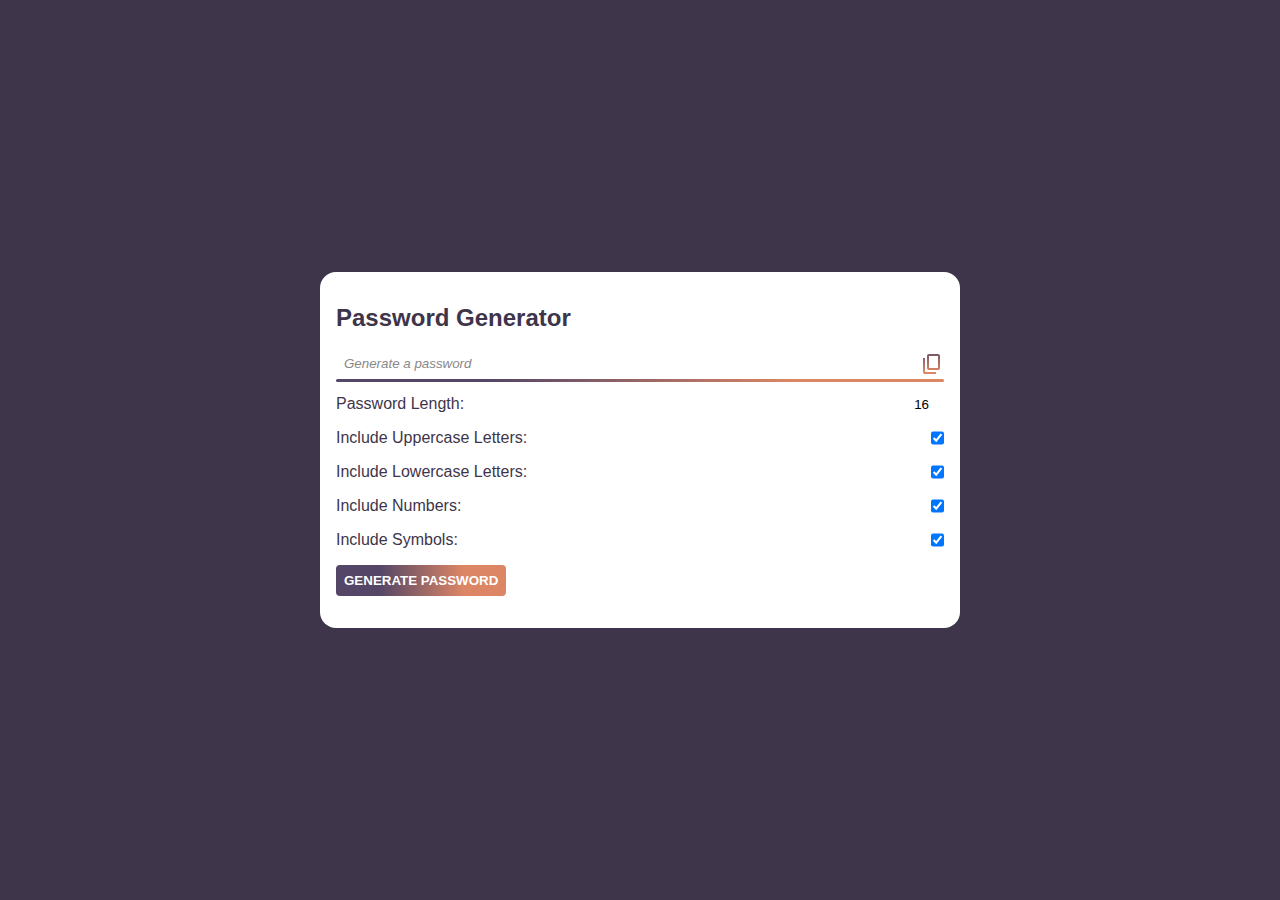
<file: index.html>
<!DOCTYPE html>
<html lang="en">
<head>
    <meta charset="UTF-8">
    <meta name="viewport" content="width=device-width, initial-scale=1.0">
    <title>Password Generator</title>
    <link href="https://fonts.googleapis.com/css2?family=Material+Symbols+Outlined" rel="stylesheet" />
    <link rel="stylesheet" href="assets/style.css" />
</head>
<body>

    <main>
        <div class="Generator">
            <h1>Password Generator</h1>
            <label class="password-wrap">
                <input type="text" id="password" readonly placeholder="Generate a password" />
                <button class="material-symbols-outlined" id="copy">content_copy</button>
            </label>
            <label>
                <span>Password Length: </span>
                <input type="number" id="length" value="16" />
            </label>
            <label>
                <span>Include Uppercase Letters: </span>
                <input type="checkbox" id="Uppercase" checked />
            </label>
            <label>
                <span>Include Lowercase Letters: </span>
                <input type="checkbox" id="Lowercase" checked />
            </label>
            <label>
                <span>Include Numbers: </span>
                <input type="checkbox" id="Numbers" checked />
            </label>
            <label>
                <span>Include Symbols: </span>
                <input type="checkbox" id="Symbols" checked />
            </label>
            <button type="submit" id="generate">Generate Password</button>
        </div>
    </main>


    <script src="assets/script.js"></script>
</body>
</html>
</file>
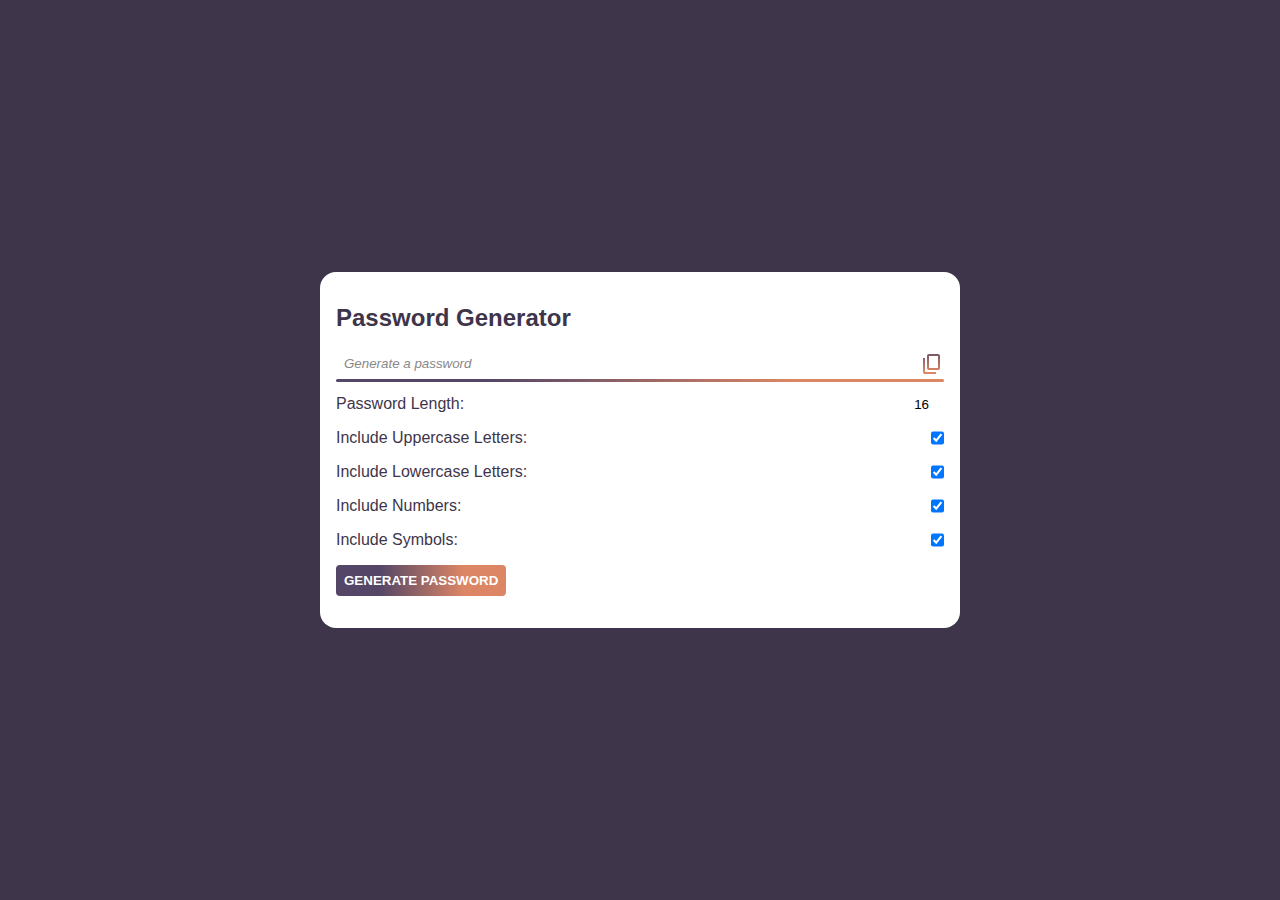
<file: develop/index.html>
<!DOCTYPE html>
<html lang="en">
<head>
    <meta charset="UTF-8">
    <meta name="viewport" content="width=device-width, initial-scale=1.0">
    <title>Password Generator</title>
    <link href="https://fonts.googleapis.com/css2?family=Material+Symbols+Outlined" rel="stylesheet" />
    <link rel="stylesheet" href="style.css" />
</head>
<body>

    <main>
        <div class="Generator">
            <h1>Password Generator</h1>
            <label class="password-wrap">
                <input type="text" id="password" readonly placeholder="Generate a password" />
                <button class="material-symbols-outlined" id="copy">content_copy</button>
            </label>
            <label>
                <span>Password Length: </span>
                <input type="number" id="length" value="16" />
            </label>
            <label>
                <span>Include Uppercase Letters: </span>
                <input type="checkbox" id="Uppercase" checked />
            </label>
            <label>
                <span>Include Lowercase Letters: </span>
                <input type="checkbox" id="Lowercase" checked />
            </label>
            <label>
                <span>Include Numbers: </span>
                <input type="checkbox" id="Numbers" checked />
            </label>
            <label>
                <span>Include Symbols: </span>
                <input type="checkbox" id="Symbols" checked />
            </label>
            <button type="submit" id="generate">Generate Password</button>
        </div>
    </main>


    <script src="script.js"></script>
</body>
</html>
</file>
<file: assets/style.css>
* {
    margin: 0;
    padding: 0;
    box-sizing: border-box;
    font-family: sans-serif;
}


body {
    background-color:#3e354b;
    color:#3e354b;
}


main {
    display: flex;
    align-items: center;
    justify-content: center;
    min-height: 100vh;
    padding: 2rem;
}


.Generator {
    width: 100%;
    max-width: 640px;
    padding: 2rem 1rem;
    background-color: #fff;
    border-radius: 1rem;
}


h1 {
    font-size: 1.5rem;
    margin-bottom: 1rem;
}


input:not([type="checkbox"]),
button {
    appearance: none;
    outline: none;
    border: none;
    background: none;
}


input[type="checkbox"] {
    cursor: pointer;
}


.password-wrap {
    position: relative;
    display: flex;
    width: 100%;
    margin-bottom: 1rem;
}


.password-wrap:after {
    content: '';
    display: block;
    position: absolute;
    top: 100%;
    height: 3px;
    left: 0;
    right: 0;
    border-radius: 3px;
    background: linear-gradient(to right, #534666 25%, #dc8665 75%);
}


.password-wrap input {
    flex: 1 1 0%;
    padding: 0.5rem;
    color: #3e354b;
}


.password-wrap input::placeholder {
    color: #888;
    font-style: italic;
}


.password-wrap button {
    cursor: pointer;
    background: linear-gradient(to bottom, #534666 0%, #dc8665 75%);
    color: transparent;
    background-clip: text;
    -webkit-background-clip: text;
    -webkit-text-fill-color: transparent;
}


label {
    display: flex;
    user-select: none;
    margin-bottom:  1rem;
}


label span {
    display: block;
    flex: 1 1 0%;
    white-space: nowrap;
}


label input[type="number"] {
    text-align: right;
}


button[type="submit"] {
    cursor: pointer;
    padding: 0.5rem;
    color: #fff;
    font-weight: bold;
    text-transform: uppercase;
    border-radius: 0.25rem;
    background: linear-gradient(to right, #534666 25%, #dc8665 50%);
    background-size: 200%;
    background-position: 25%;
    transition: 0.3s ease-out;
}


button[type="submit"]:hover {
    background-position: 75%;
}
</file>
<file: develop/style.css>
* {
    margin: 0;
    padding: 0;
    box-sizing: border-box;
    font-family: sans-serif;
}


body {
    background-color:#3e354b;
    color:#3e354b;
}


main {
    display: flex;
    align-items: center;
    justify-content: center;
    min-height: 100vh;
    padding: 2rem;
}


.Generator {
    width: 100%;
    max-width: 640px;
    padding: 2rem 1rem;
    background-color: #fff;
    border-radius: 1rem;
}


h1 {
    font-size: 1.5rem;
    margin-bottom: 1rem;
}


input:not([type="checkbox"]),
button {
    appearance: none;
    outline: none;
    border: none;
    background: none;
}


input[type="checkbox"] {
    cursor: pointer;
}


.password-wrap {
    position: relative;
    display: flex;
    width: 100%;
    margin-bottom: 1rem;
}


.password-wrap:after {
    content: '';
    display: block;
    position: absolute;
    top: 100%;
    height: 3px;
    left: 0;
    right: 0;
    border-radius: 3px;
    background: linear-gradient(to right, #534666 25%, #dc8665 75%);
}


.password-wrap input {
    flex: 1 1 0%;
    padding: 0.5rem;
    color: #3e354b;
}


.password-wrap input::placeholder {
    color: #888;
    font-style: italic;
}


.password-wrap button {
    cursor: pointer;
    background: linear-gradient(to bottom, #534666 0%, #dc8665 75%);
    color: transparent;
    background-clip: text;
    -webkit-background-clip: text;
    -webkit-text-fill-color: transparent;
}


label {
    display: flex;
    user-select: none;
    margin-bottom:  1rem;
}


label span {
    display: block;
    flex: 1 1 0%;
    white-space: nowrap;
}


label input[type="number"] {
    text-align: right;
}


button[type="submit"] {
    cursor: pointer;
    padding: 0.5rem;
    color: #fff;
    font-weight: bold;
    text-transform: uppercase;
    border-radius: 0.25rem;
    background: linear-gradient(to right, #534666 25%, #dc8665 50%);
    background-size: 200%;
    background-position: 25%;
    transition: 0.3s ease-out;
}


button[type="submit"]:hover {
    background-position: 75%;
}
</file>
